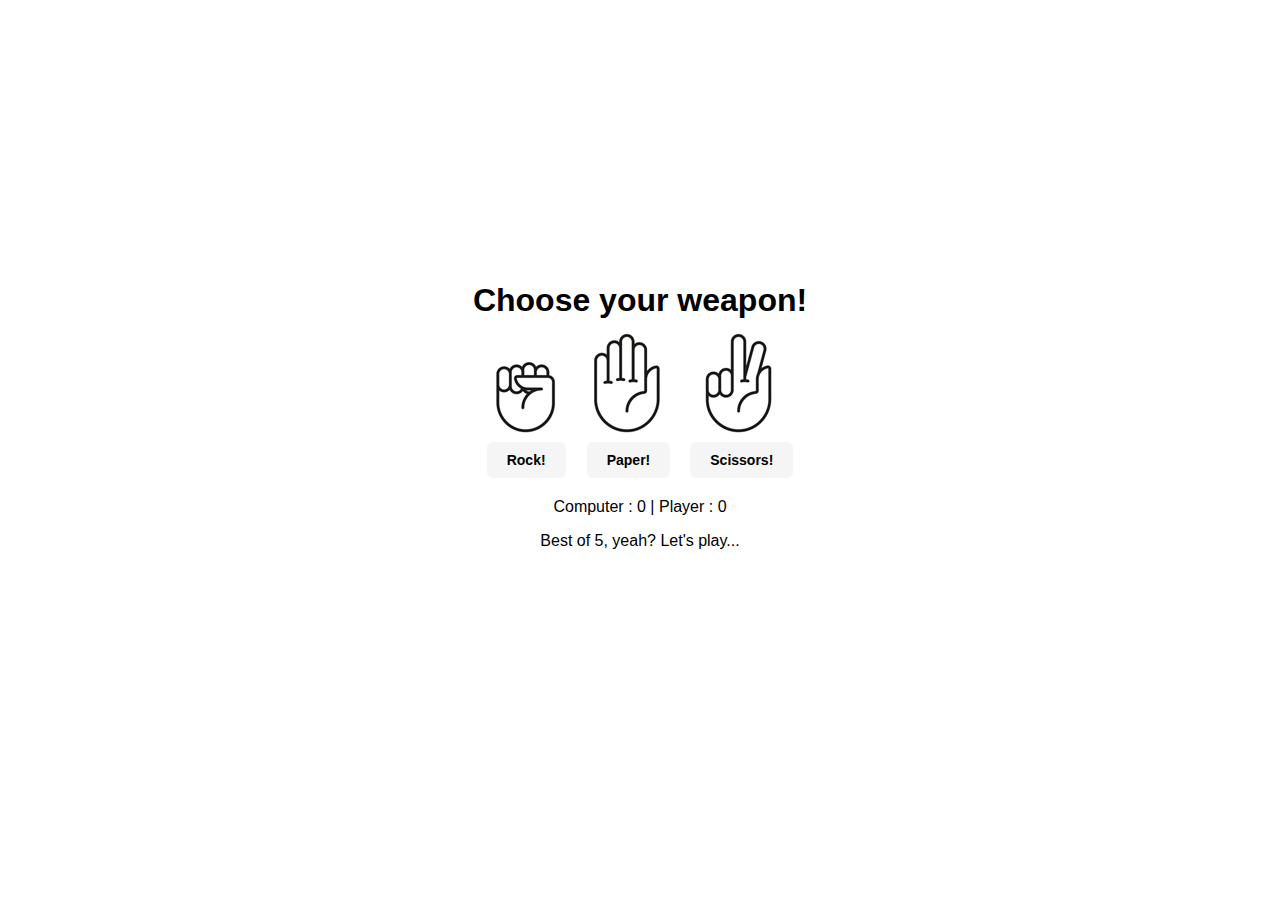
<file: index.html>
<!DOCTYPE html>
<html>
<head>
    <title>Rock | Paper | Scissors</title>
    <script src="rocpapsci.js" defer></script>
    <link href="style.css" rel="stylesheet">
</head>
<body>
    <h1>Choose your weapon!</h1>
    <div class="btn-group">
        <div class="rock">
            <img src="rock.jpg" alt="Rock!">
            <button id="rocBtn">Rock!</button>
        </div>    
        <div class="paper">
            <img src="paper.jpg" alt="Paper!">
            <button id="papBtn">Paper!</button>
        </div>
        <div class="scissors">
            <img src="scissors.jpg" alt="Scissors!">
            <button id="sciBtn">Scissors!</button>
        </div>
    </div>
    <div id="resultBox">
    </div>
      </body>
</html>
</file>
<file: style.css>
body {
    font-family: Helvetica, Arial, sans-serif;
    display:flex; flex-direction:column; justify-content:center;
    min-height:90vh;
}

.rpshead, h1 {
    text-align: center;
}

.btn-group {
    display: flex;
    justify-content: center;
    align-items: center;
    height: 120px;
    margin-top: 18px;
    margin-bottom: 4px;
}

div {
    text-align: center;
}


#rocBtn, #sciBtn, #papBtn {
    font-weight: bold;
    font-size: 14px;
    margin-left: 10px;
    margin-right: 10px;
    margin-bottom: 25px;
    margin-top: 5px;
    display: flex;
    flex-direction: column;
    align-items: center;
    padding: 10px 20px;
    border-radius: 6px;
    color: #000000;
    background: rgb(245, 245, 245);
    border: none;
}
</file>
